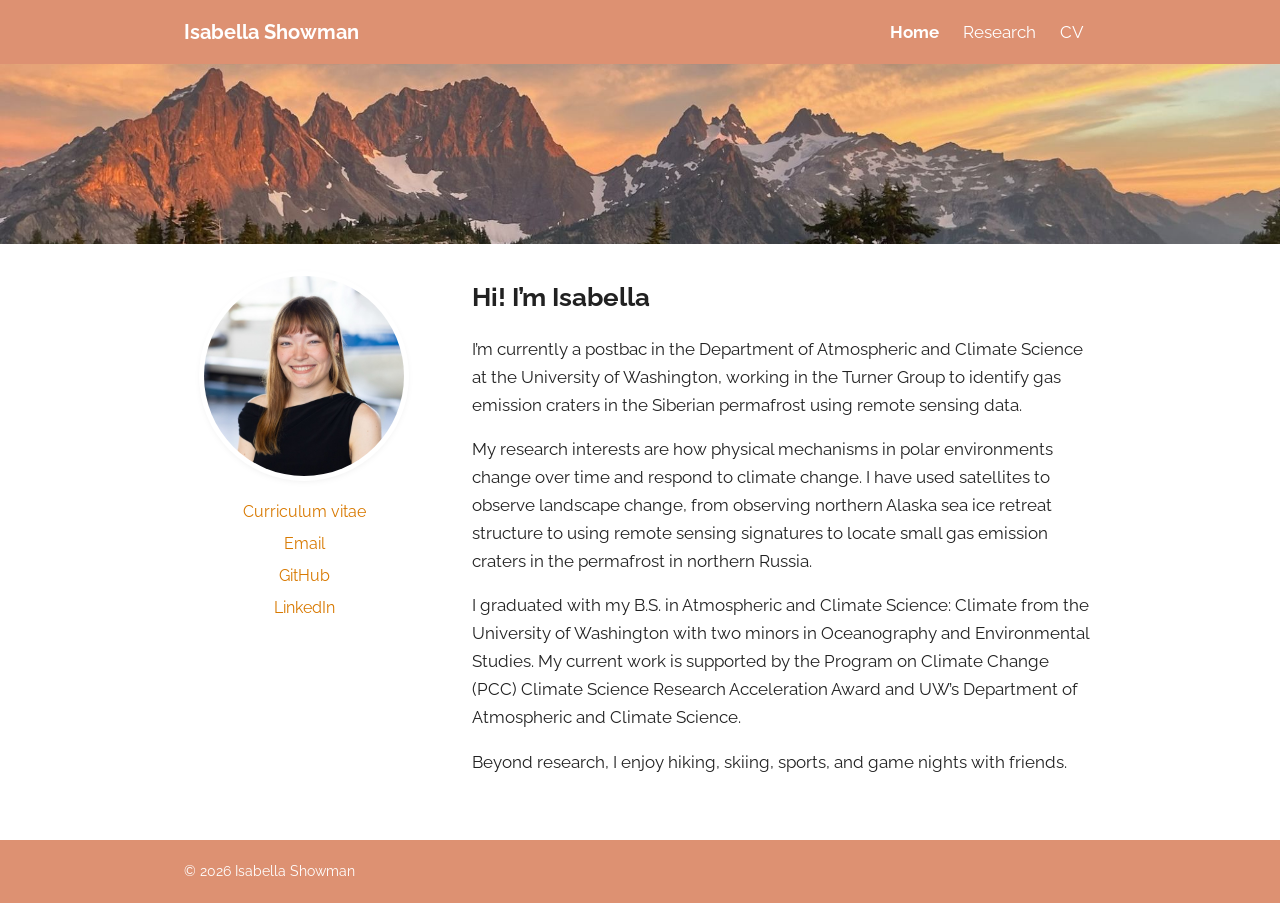
<file: index.html>
<!DOCTYPE html>
<html lang="en">
<head>
  <meta charset="utf-8">
  <meta name="viewport" content="width=device-width, initial-scale=1">
  <title>Isabella Showman</title>
  <meta name="description" content="Isabella Showman — personal academic website">
  <link rel="preconnect" href="https://fonts.googleapis.com">
  <link rel="preconnect" href="https://fonts.gstatic.com" crossorigin>
  <link href="https://fonts.googleapis.com/css2?family=Raleway:wght@400;700&display=swap" rel="stylesheet">
  <link rel="stylesheet" href="style.css">
</head>
<body>
  <header class="site-header">
    <div class="container">
      <h1 class="site-title"><a href="index.html">Isabella Showman</a></h1>
      <nav class="site-nav">
        <a href="index.html" class="active">Home</a>
        <a href="research.html">Research</a>
        <a href="cv.html">CV</a>
      </nav>
    </div>
  </header>

  <div class="banner"></div>

  <main>
    <div class="container layout">
      <aside class="sidebar">
        <!-- Put your photo at images/profile.jpg (a square crop works best) -->
        <img class="profile-photo" src="images/profile.jpg" alt="Photo of Isabella Showman"
             onerror="this.removeAttribute('src')">
        <ul class="sidebar-links">
          <li><a href="cv.html">Curriculum vitae</a></li>
          <li><a href="mailto:ishowman@uw.edu">Email</a></li>
          <li><a href="https://github.com/isabellashowman" target="_blank" rel="noopener">GitHub</a></li>
          <li><a href="https://www.linkedin.com/in/isabella-showman" target="_blank" rel="noopener">LinkedIn</a></li>
        </ul>
      </aside>

      <section class="content">
        <h2>Hi! I’m Isabella</h2>
        <p>I’m currently a postbac in the Department of Atmospheric and Climate Science at the University of Washington, working in the Turner Group to identify gas emission craters in the Siberian permafrost using remote sensing data.</p>
        <p>My research interests are how physical mechanisms in polar environments change over time and respond to climate change. I have used satellites to observe landscape change, from observing northern Alaska sea ice retreat structure to using remote sensing signatures to locate small gas emission craters in the permafrost in northern Russia.</p>
        <p>I graduated with my B.S. in Atmospheric and Climate Science: Climate from the University of Washington with two minors in Oceanography and Environmental Studies. My current work is supported by the Program on Climate Change (PCC) Climate Science Research Acceleration Award and UW’s Department of Atmospheric and Climate Science.</p>
        <p>Beyond research, I enjoy hiking, skiing, sports, and game nights with friends.</p>
      </section>
    </div>
  </main>

  <footer class="site-footer">
    <div class="container">&copy; <span id="year">2026</span> Isabella Showman</div>
  </footer>
  <script>document.getElementById("year").textContent = new Date().getFullYear();</script>
</body>
</html>
</file>
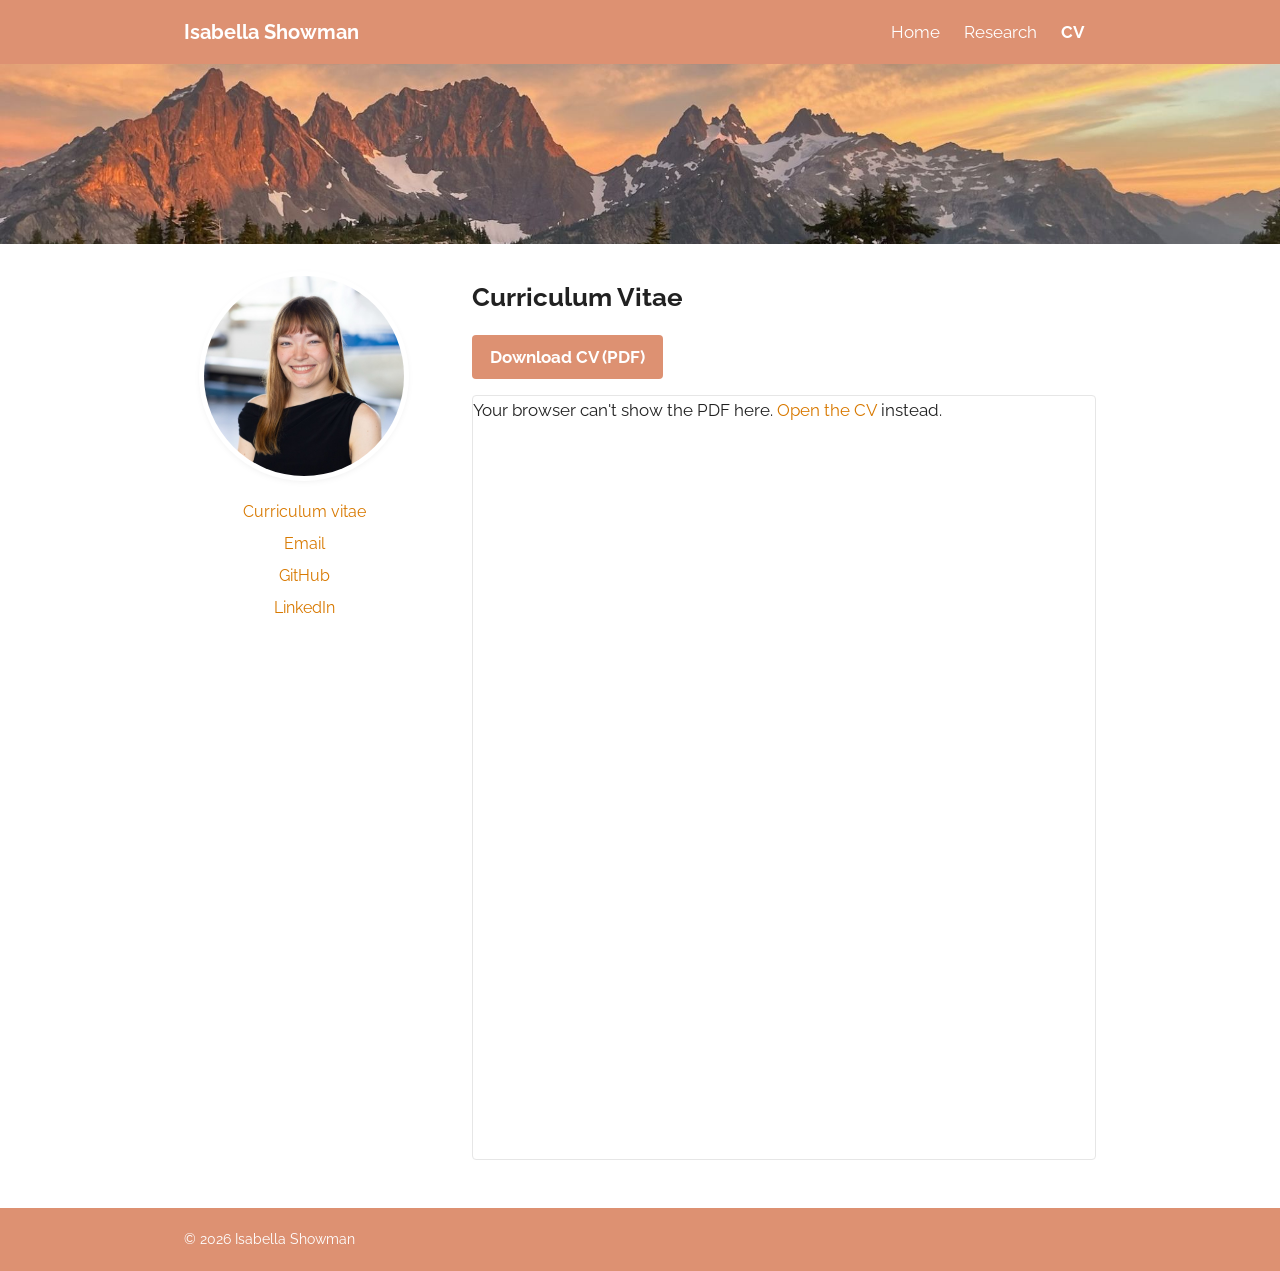
<file: cv.html>
<!DOCTYPE html>
<html lang="en">
<head>
  <meta charset="utf-8">
  <meta name="viewport" content="width=device-width, initial-scale=1">
  <title>CV | Isabella Showman</title>
  <meta name="description" content="Isabella Showman — personal academic website">
  <link rel="preconnect" href="https://fonts.googleapis.com">
  <link rel="preconnect" href="https://fonts.gstatic.com" crossorigin>
  <link href="https://fonts.googleapis.com/css2?family=Raleway:wght@400;700&display=swap" rel="stylesheet">
  <link rel="stylesheet" href="style.css">
</head>
<body>
  <header class="site-header">
    <div class="container">
      <h1 class="site-title"><a href="index.html">Isabella Showman</a></h1>
      <nav class="site-nav">
        <a href="index.html">Home</a>
        <a href="research.html">Research</a>
        <a href="cv.html" class="active">CV</a>
      </nav>
    </div>
  </header>

  <div class="banner"></div>

  <main>
    <div class="container layout">
      <aside class="sidebar">
        <!-- Put your photo at images/profile.jpg (a square crop works best) -->
        <img class="profile-photo" src="images/profile.jpg" alt="Photo of Isabella Showman"
             onerror="this.removeAttribute('src')">
        <ul class="sidebar-links">
          <li><a href="cv.html">Curriculum vitae</a></li>
          <li><a href="mailto:ishowman@uw.edu">Email</a></li>
          <li><a href="https://github.com/isabellashowman" target="_blank" rel="noopener">GitHub</a></li>
          <li><a href="https://www.linkedin.com/in/isabella-showman" target="_blank" rel="noopener">LinkedIn</a></li>
        </ul>
      </aside>

      <section class="content">
        <h2>Curriculum Vitae</h2>
        <p><a class="button" href="files/CV_Showman_Oct26.pdf" download>Download CV (PDF)</a></p>
        <object class="cv-viewer" data="files/CV_Showman_Oct26.pdf" type="application/pdf">
          <p>Your browser can't show the PDF here. <a href="files/CV_Showman_Oct26.pdf">Open the CV</a> instead.</p>
        </object>
      </section>
    </div>
  </main>

  <footer class="site-footer">
    <div class="container">&copy; <span id="year">2026</span> Isabella Showman</div>
  </footer>
  <script>document.getElementById("year").textContent = new Date().getFullYear();</script>
</body>
</html>
</file>
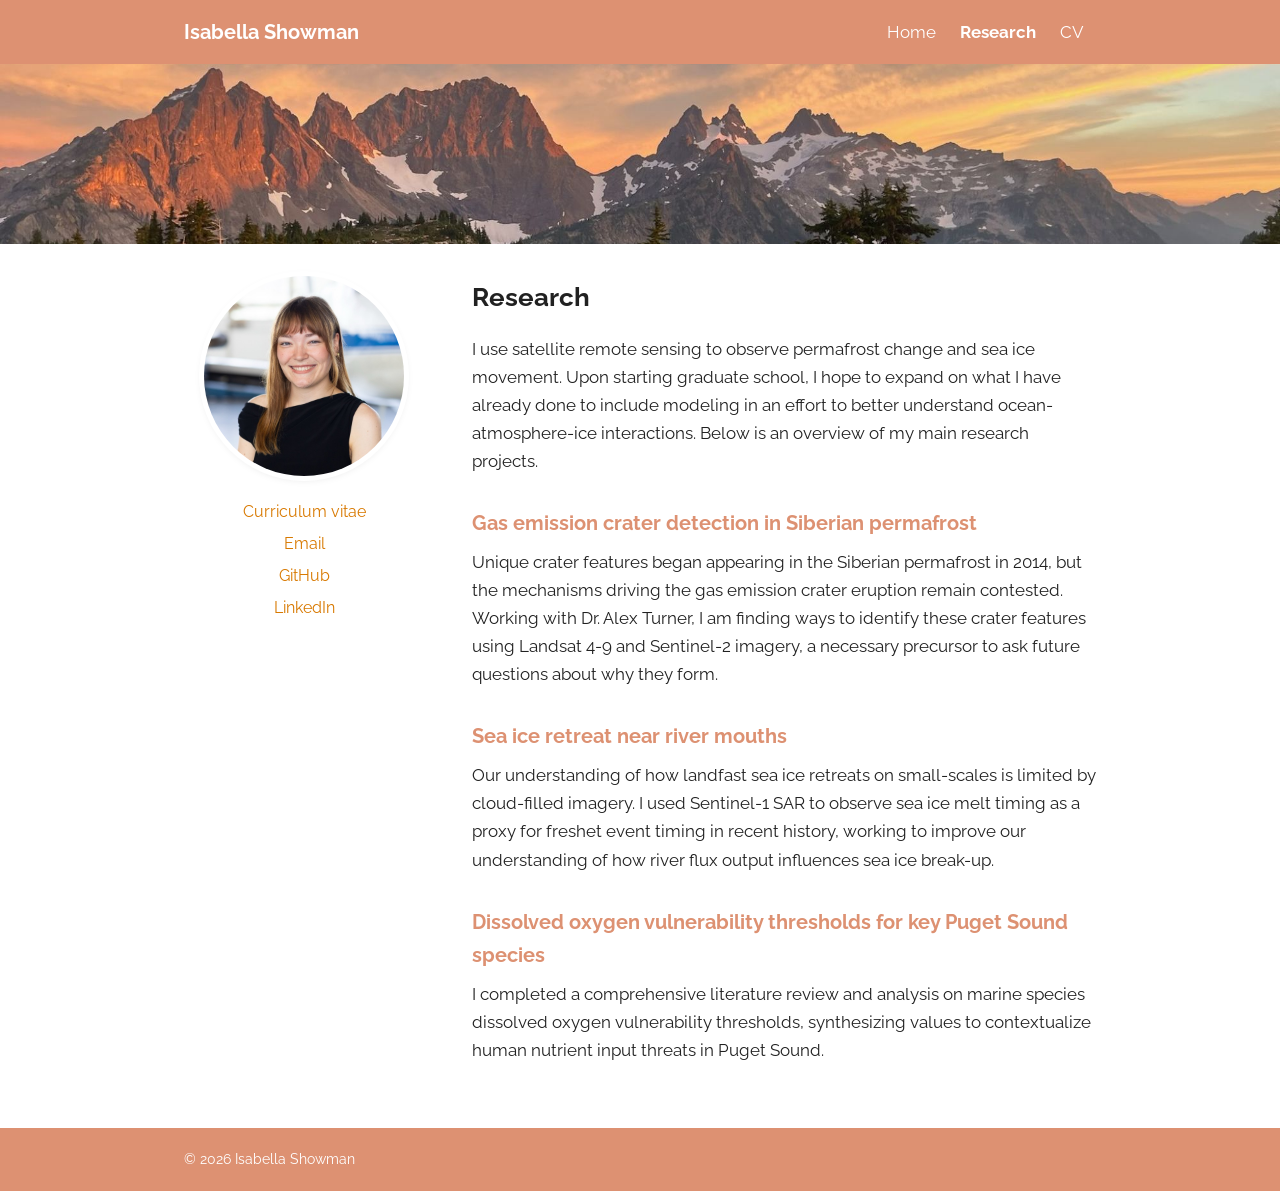
<file: research.html>
<!DOCTYPE html>
<html lang="en">
<head>
  <meta charset="utf-8">
  <meta name="viewport" content="width=device-width, initial-scale=1">
  <title>Research | Isabella Showman</title>
  <meta name="description" content="Isabella Showman — personal academic website">
  <link rel="preconnect" href="https://fonts.googleapis.com">
  <link rel="preconnect" href="https://fonts.gstatic.com" crossorigin>
  <link href="https://fonts.googleapis.com/css2?family=Raleway:wght@400;700&display=swap" rel="stylesheet">
  <link rel="stylesheet" href="style.css">
</head>
<body>
  <header class="site-header">
    <div class="container">
      <h1 class="site-title"><a href="index.html">Isabella Showman</a></h1>
      <nav class="site-nav">
        <a href="index.html">Home</a>
        <a href="research.html" class="active">Research</a>
        <a href="cv.html">CV</a>
      </nav>
    </div>
  </header>

  <div class="banner"></div>

  <main>
    <div class="container layout">
      <aside class="sidebar">
        <!-- Put your photo at images/profile.jpg (a square crop works best) -->
        <img class="profile-photo" src="images/profile.jpg" alt="Photo of Isabella Showman"
             onerror="this.removeAttribute('src')">
        <ul class="sidebar-links">
          <li><a href="cv.html">Curriculum vitae</a></li>
          <li><a href="mailto:ishowman@uw.edu">Email</a></li>
          <li><a href="https://github.com/isabellashowman" target="_blank" rel="noopener">GitHub</a></li>
          <li><a href="https://www.linkedin.com/in/isabella-showman" target="_blank" rel="noopener">LinkedIn</a></li>
        </ul>
      </aside>

      <section class="content">
        <h2>Research</h2>
        <p>I use satellite remote sensing to observe permafrost change and sea ice movement. Upon starting graduate school, I hope to expand on what I have already done to include modeling in an effort to better understand ocean-atmosphere-ice interactions. Below is an overview of my main research projects.</p>

        <h3>Gas emission crater detection in Siberian permafrost</h3>
        <p>Unique crater features began appearing in the Siberian permafrost in 2014, but the mechanisms driving the gas emission crater eruption remain contested. Working with Dr. Alex Turner, I am finding ways to identify these crater features using Landsat 4-9 and Sentinel-2 imagery, a necessary precursor to ask future questions about why they form.</p>

        <h3>Sea ice retreat near river mouths</h3>
        <p>Our understanding of how landfast sea ice retreats on small-scales is limited by cloud-filled imagery. I used Sentinel-1 SAR to observe sea ice melt timing as a proxy for freshet event timing in recent history, working to improve our understanding of how river flux output influences sea ice break-up.</p>

        <h3>Dissolved oxygen vulnerability thresholds for key Puget Sound species</h3>
        <p>I completed a comprehensive literature review and analysis on marine species dissolved oxygen vulnerability thresholds, synthesizing values to contextualize human nutrient input threats in Puget Sound.</p>
      </section>
    </div>
  </main>

  <footer class="site-footer">
    <div class="container">&copy; <span id="year">2026</span> Isabella Showman</div>
  </footer>
  <script>document.getElementById("year").textContent = new Date().getFullYear();</script>
</body>
</html>
</file>
<file: style.css>
/* ---------- Colors & fonts (edit these to restyle the whole site) ---------- */
:root {
  --header-bg: #DD9172;      /* top bar + footer color */
  --header-text: #ffffff;
  --link: #d87900;           /* link color */
  --text: rgba(0, 0, 0, 0.87);
  --muted: rgba(0, 0, 0, 0.6);
  --rule: #e6e6e6;
  --page-bg: #ffffff;
  --banner-height: 180px;    /* banner height (reference site uses 320px) */
  --photo-size: 200px;       /* circular profile photo diameter */
  --font: "Raleway", sans-serif;
}

* { box-sizing: border-box; }

html, body { margin: 0; padding: 0; }

body {
  font-family: var(--font);
  font-size: 17px;
  line-height: 1.65;
  color: var(--text);
  background: var(--page-bg);
  display: flex;
  flex-direction: column;
  min-height: 100vh;
}

a { color: var(--link); text-decoration: none; }
a:hover { text-decoration: underline; }

.container {
  max-width: 960px;
  margin: 0 auto;
  padding: 0 24px;
}

/* ---------- Header ---------- */
.site-header {
  position: fixed;
  top: 0; left: 0; right: 0;
  z-index: 10;
  height: 64px;
  background: var(--header-bg);
  color: var(--header-text);
}
.site-header .container {
  height: 100%;
  display: flex;
  align-items: center;
  gap: 16px;
}
.site-title {
  margin: 0;
  min-width: 0;
  overflow: hidden;
  text-overflow: ellipsis;
  font-size: 20px;
  font-weight: 700;
  white-space: nowrap;
}
.site-title a { color: var(--header-text); text-decoration: none; }
.site-nav {
  display: flex;
  margin-left: auto;
}
.site-nav a {
  color: var(--header-text);
  padding: 0 12px;
  line-height: 32px;
  white-space: nowrap;
}
.site-nav a.active { font-weight: 700; }

/* ---------- Banner ---------- */
.banner {
  margin-top: 64px;
  height: var(--banner-height);
  /* Replace images/banner.jpg with your own photo; the gradient shows if it's missing */
  background: url("images/banner.jpg") center 55% / cover no-repeat,
              linear-gradient(120deg, #c9785a, #DD9172 55%, #f0b9a0);
}

/* ---------- Main layout: sidebar + content ---------- */
main {
  flex: 1;
  padding-bottom: 48px;
}
.layout {
  display: grid;
  grid-template-columns: 240px 1fr;
  gap: 48px;
}

.sidebar {
  text-align: center;
}
.profile-photo {
  display: block;
  width: var(--photo-size);
  height: var(--photo-size);
  margin: 32px auto 20px;
  border-radius: 50%;
  object-fit: cover;
  background: #d9e4e2;
  box-shadow: 0 0 0 5px #fff, 0 2px 10px rgba(0, 0, 0, 0.15);
  position: relative;
  color: transparent;        /* hide alt text while no photo is uploaded */
  font-size: 0;
}
.sidebar-name {
  margin: 0;
  font-size: 20px;
  font-weight: 700;
}
.sidebar-role {
  margin: 4px 0 0;
  color: var(--muted);
  font-size: 15px;
  line-height: 1.45;
}
.sidebar hr {
  border: 0;
  border-top: 1px solid var(--rule);
  margin: 20px 0;
}
.sidebar-links {
  list-style: none;
  padding: 0;
  margin: 0;
  font-size: 16px;
  line-height: 2;
}

.content {
  padding-top: 32px;
}
.content h2 {
  font-size: 26px;
  margin: 0 0 16px;
}
.content h3 {
  color: var(--header-bg);   /* same color as header/footer */
  font-size: 20px;
  margin: 32px 0 8px;
}
.content p { margin: 0 0 16px; }

/* Research / CV entries */
.entry {
  margin-bottom: 20px;
}
.entry-title { font-weight: 700; }
.entry-meta { color: var(--muted); font-size: 15px; }

.cv-row {
  display: grid;
  grid-template-columns: 110px 1fr;
  gap: 16px;
  margin-bottom: 12px;
}
.cv-year { color: var(--muted); }

.button {
  display: inline-block;
  padding: 8px 18px;
  border-radius: 4px;
  background: var(--header-bg);
  color: var(--header-text);
  font-weight: 700;
}
.button:hover { text-decoration: none; opacity: 0.9; }

/* CV page PDF viewer */
.cv-viewer {
  display: block;
  width: 100%;
  height: 85vh;
  min-height: 500px;
  border: 1px solid var(--rule);
  border-radius: 4px;
}

/* ---------- Footer ---------- */
.site-footer {
  background: var(--header-bg);
  color: var(--header-text);
  font-size: 14px;
  padding: 20px 0;
}

/* ---------- Phones ---------- */
@media (max-width: 767px) {
  body { font-size: 16px; }
  .container { padding: 0 16px; }
  .site-header .container { gap: 8px; }
  .site-title { font-size: 17px; }
  .site-nav a { padding: 0 8px; font-size: 15px; }
  :root { --banner-height: 140px; --photo-size: 160px; }
  .layout { grid-template-columns: 1fr; gap: 0; }
  .content { padding-top: 8px; }
  .cv-row { grid-template-columns: 1fr; gap: 0; }
}

@media (max-width: 420px) {
  .site-title { font-size: 15px; }
  .site-nav a { padding: 0 6px; font-size: 14px; }
}
</file>
